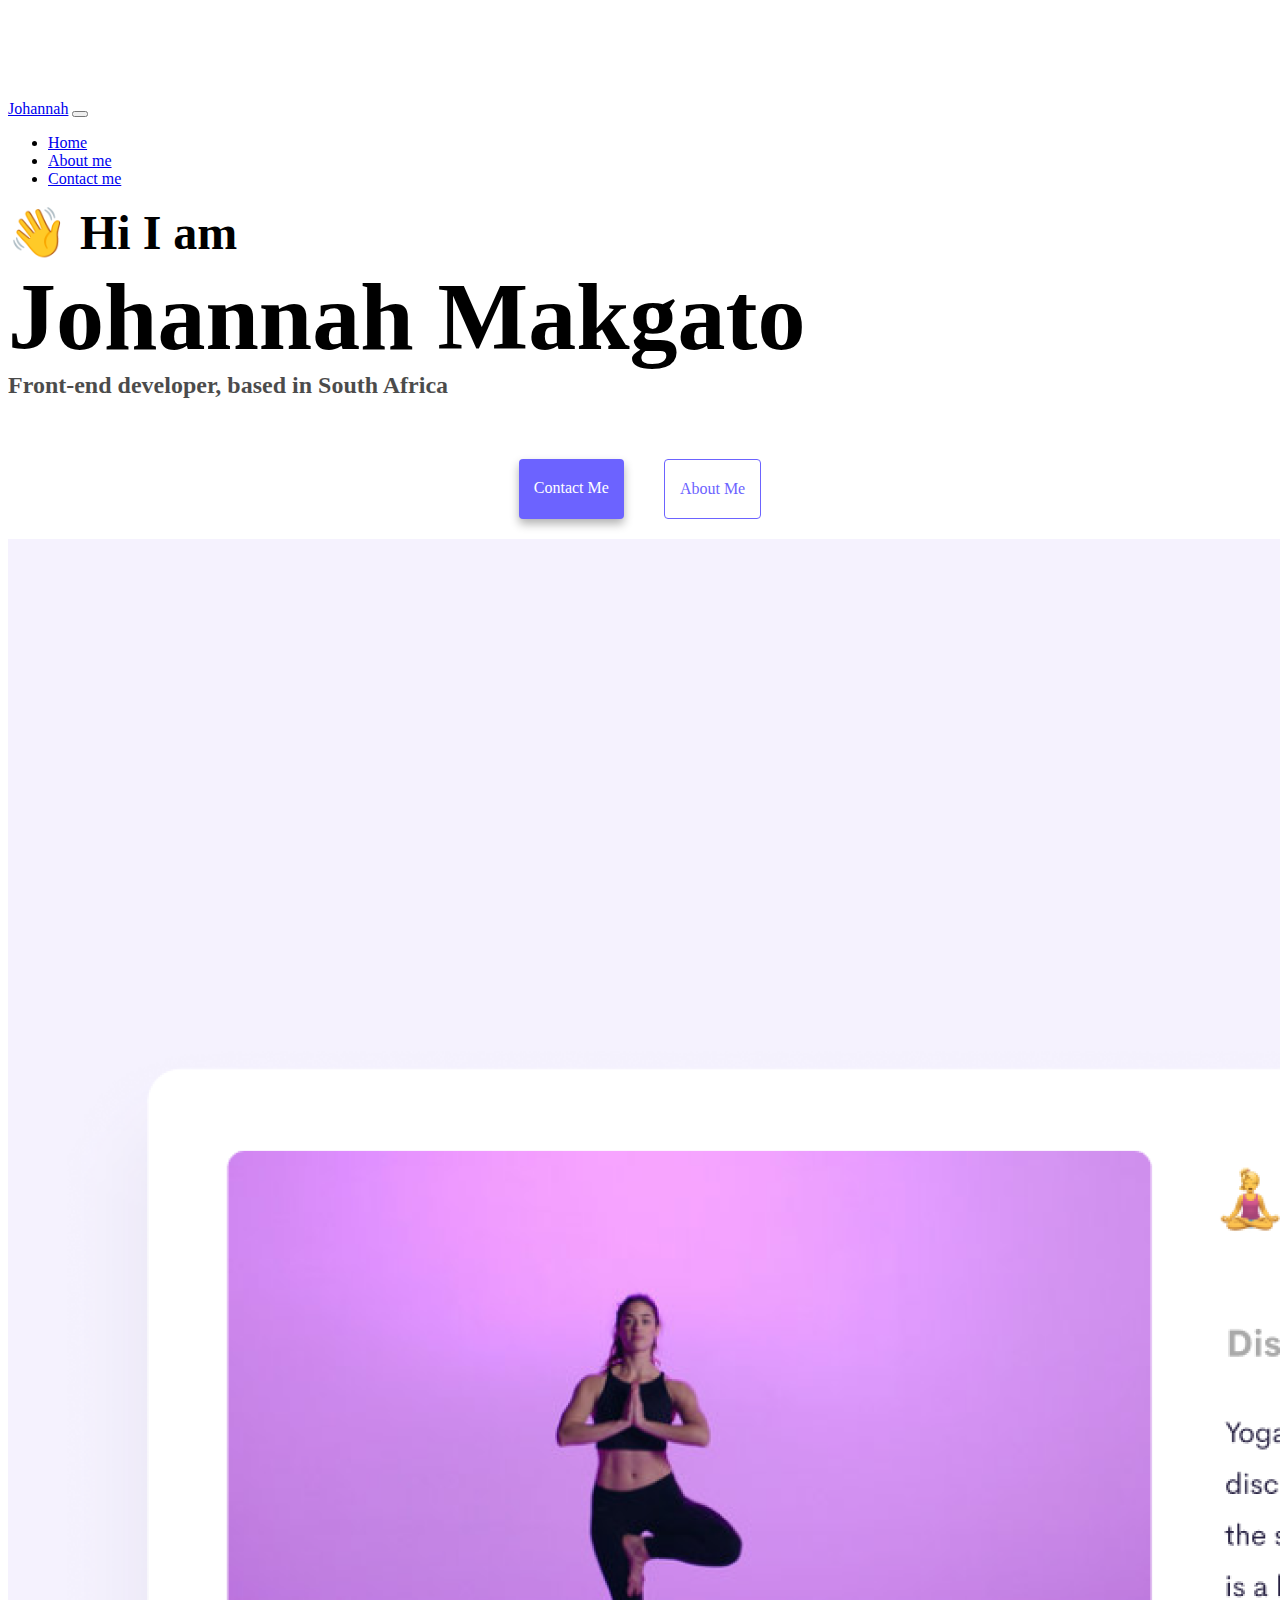
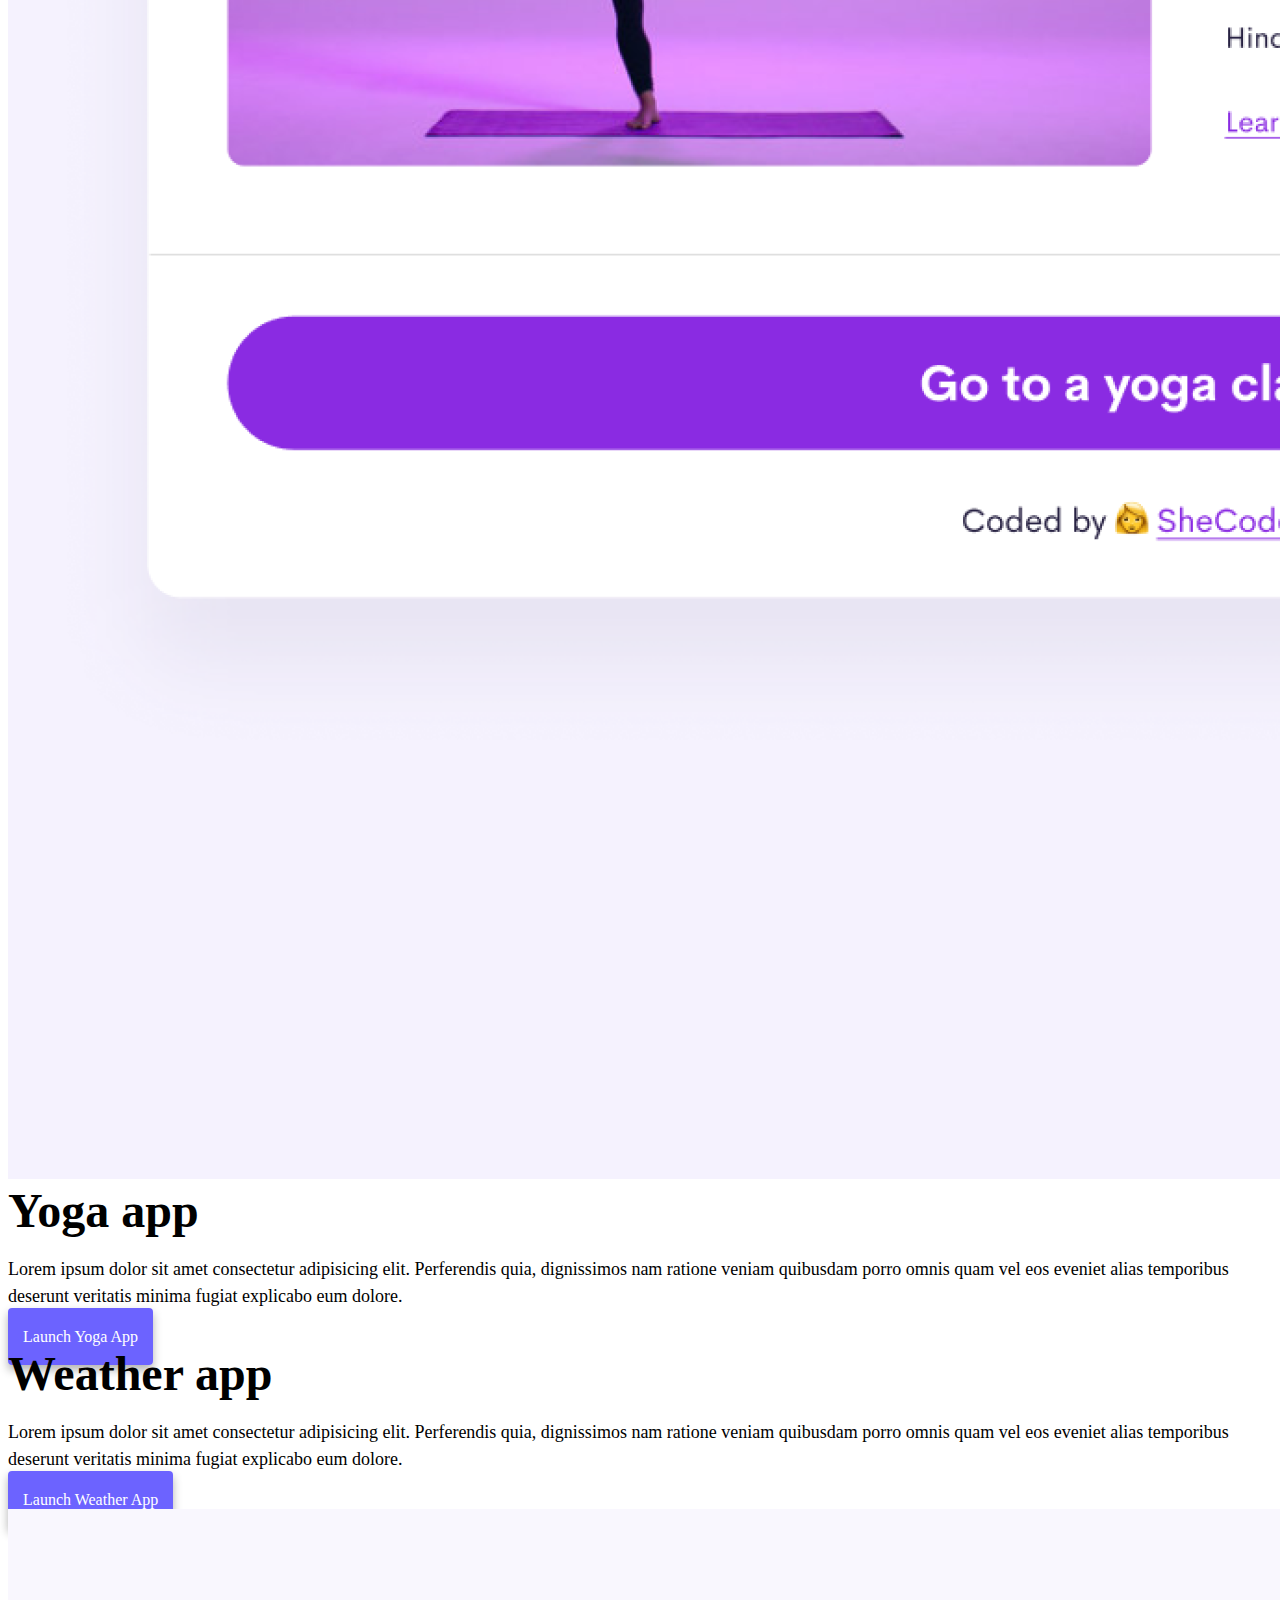
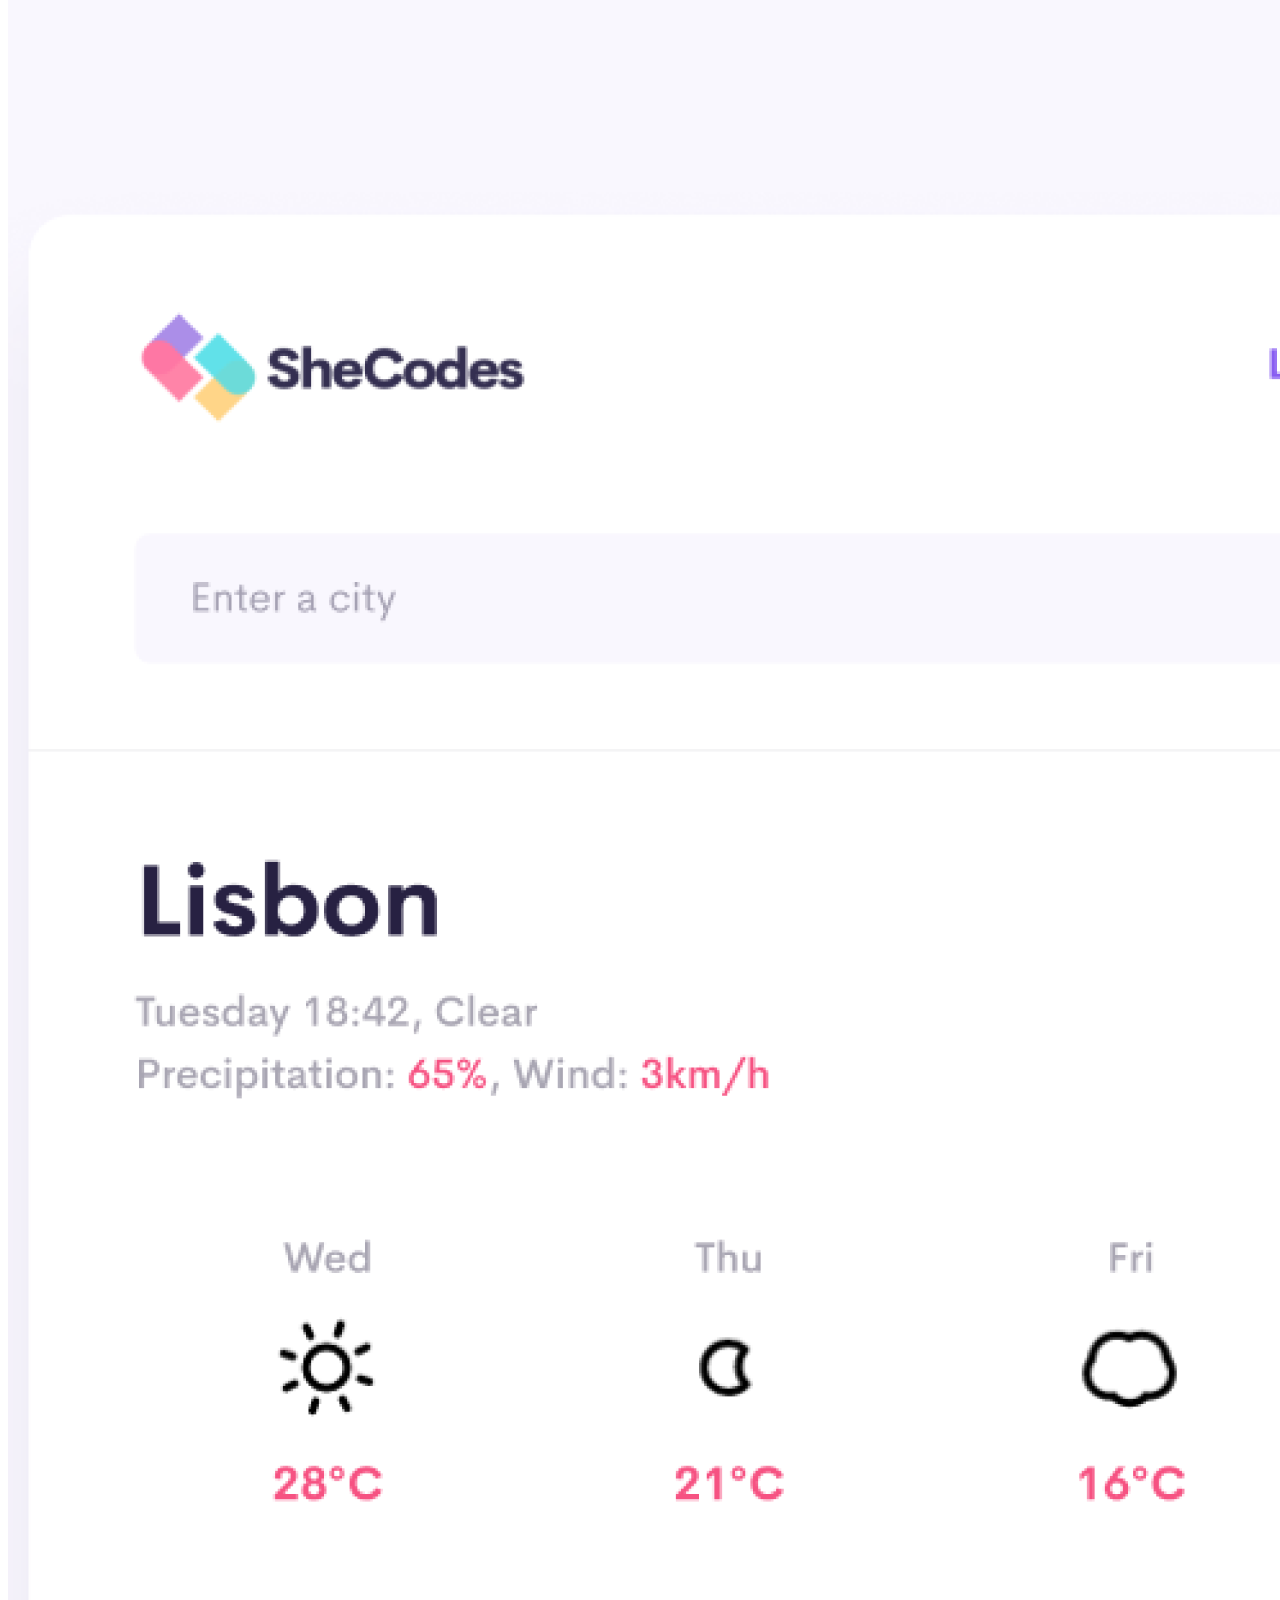
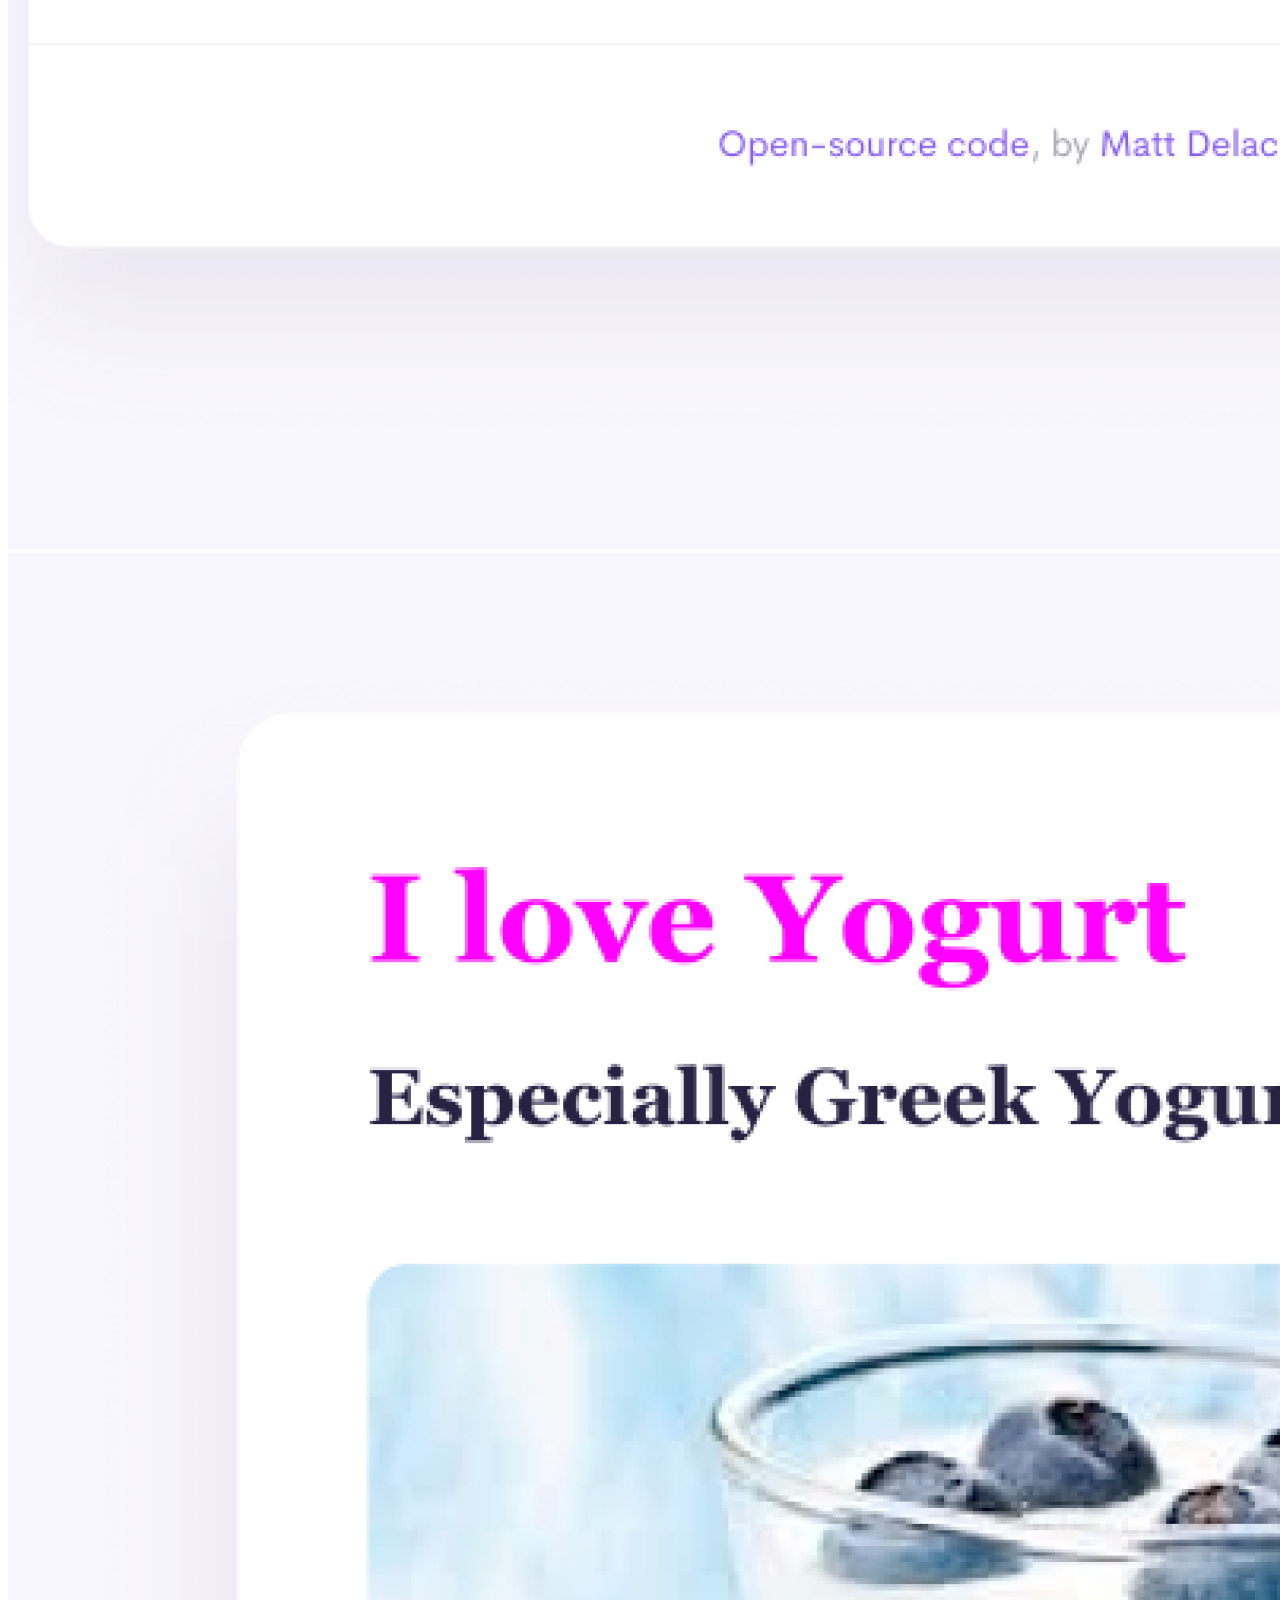
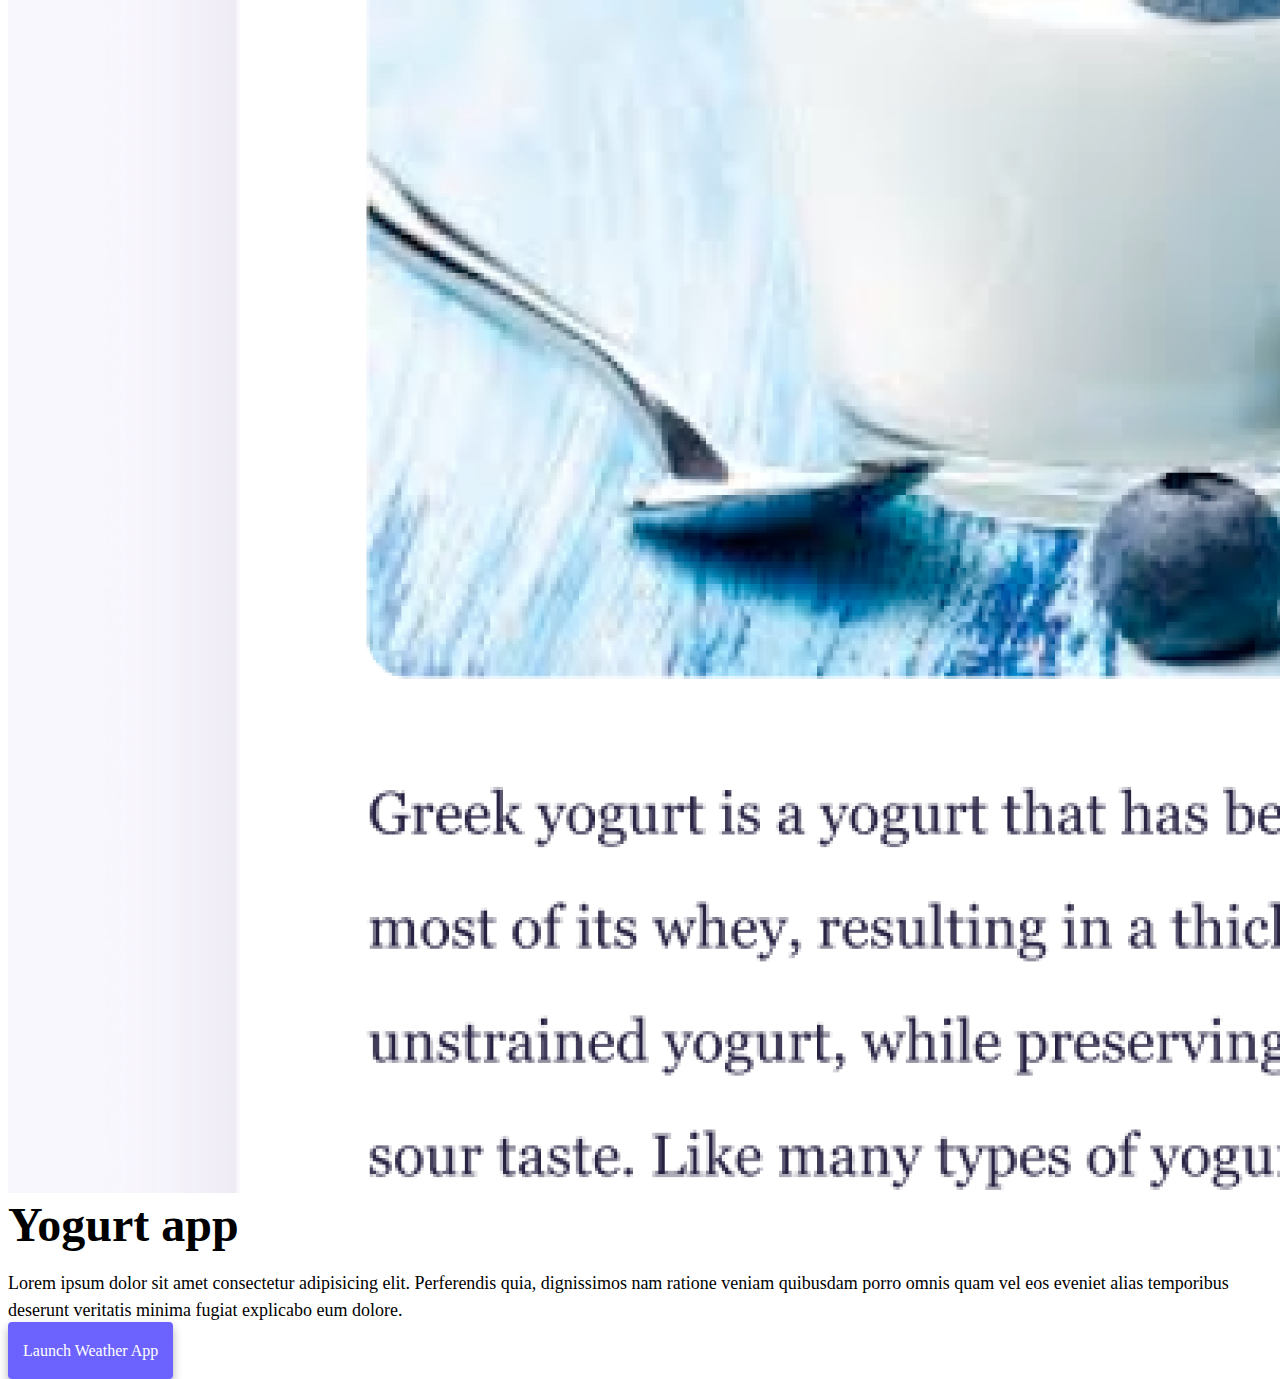
<file: index.html>
<!DOCTYPE html>
<html lang="en">
  <head>
    <meta charset="UTF-8" />
    <meta http-equiv="X-UA-Compatible" content="IE=edge" />
    <meta name="viewport" content="width=device-width, initial-scale=1.0" />
    <meta
      name="description"
      content="Johannah Makgato's profile Portfolio :Front-End Developer"
    />
    <title>Best Front-end developer Portfolio: Johannah Makgato</title>
    <link
      href="https://cdn.jsdelivr.net/npm/bootstrap@5.0.0-beta2/dist/css/bootstrap.min.css"
      rel="stylesheet"
      integrity="sha384-BmbxuPwQa2lc/FVzBcNJ7UAyJxM6wuqIj61tLrc4wSX0szH/Ev+nYRRuWlolflfl"
      crossorigin="anonymous"
    />
    <script
      src="https://cdn.jsdelivr.net/npm/bootstrap@5.0.0-beta2/dist/js/bootstrap.bundle.min.js"
      integrity="sha384-b5kHyXgcpbZJO/tY9Ul7kGkf1S0CWuKcCD38l8YkeH8z8QjE0GmW1gYU5S9FOnJ0"
      crossorigin="anonymous"
    ></script>
    <link rel="stylesheet" href="/src/style.css" />
  </head>
  <body>
    <nav class="navbar navbar-expand-lg navbar-light bg-light fixed-top">
      <div class="container">
        <a class="navbar-brand" href="index.html">Johannah</a>
        <button
          class="navbar-toggler"
          type="button"
          data-bs-toggle="collapse"
          data-bs-target="#navbarNav"
          aria-controls="navbarNav"
          aria-expanded="false"
          aria-label="Toggle navigation"
        >
          <span class="navbar-toggler-icon"></span>
        </button>
        <div class="collapse navbar-collapse" id="navbarNav">
          <ul class="navbar-nav">
            <li class="nav-item">
              <a class="nav-link active" aria-current="page" href="index.html"
                >Home</a
              >
            </li>
            <li class="nav-item">
              <a class="nav-link" href="about.html" title="About Me"
                >About me</a
              >
            </li>
            <li class="nav-item">
              <a class="nav-link" href="about.html#contact" title="Contact Me"
                >Contact me</a
              >
            </li>
          </ul>
        </div>
      </div>
    </nav>
    <h2 class="text-center">👋 Hi I am</h2>
    <h1 class="text-center">Johannah Makgato</h1>
    <h3 class="text-center">Front-end developer, based in South Africa</h3>
    <div class="navigation-links mb-5">
      <a
        href="about.html#contact"
        class="primary-link"
        title="My contact Details"
        >Contact me</a
      >
      <a href="about.html" class="secondary-link" title="about me">About me</a>
    </div>
    <div class="container">
      <div class="row">
        <div class="col-6">
          <img src="images/yoga.png" class="img-fluid rounded" alt="yoga" />
        </div>
        <div class="col-6">
          <h2 class="mb-3">Yoga app</h2>
          <p>
            Lorem ipsum dolor sit amet consectetur adipisicing elit. Perferendis
            quia, dignissimos nam ratione veniam quibusdam porro omnis quam vel
            eos eveniet alias temporibus deserunt veritatis minima fugiat
            explicabo eum dolore.
          </p>
          <div class="mt-5">
            <a href="#" class="primary-link" title="see the app"
              >Launch Yoga App</a
            >
          </div>
        </div>
      </div>
      <div class="row mt-5">
        <div class="col-6">
          <h2 class="mb-3">Weather app</h2>
          <p>
            Lorem ipsum dolor sit amet consectetur adipisicing elit. Perferendis
            quia, dignissimos nam ratione veniam quibusdam porro omnis quam vel
            eos eveniet alias temporibus deserunt veritatis minima fugiat
            explicabo eum dolore.
          </p>
          <div class="mt-5">
            <a href="#" class="primary-link">Launch Weather App</a>
          </div>
        </div>
        <div class="col-6">
          <img
            src="images/weather.png"
            class="img-fluid rounded"
            alt="weather forcast"
          />
        </div>
      </div>
      <div class="row mt-5">
        <div class="col-6">
          <img src="images/yogurt.png" class="img-fluid rounded" alt="yogurt" />
        </div>
        <div class="col-6">
          <h2 class="mb-3">Yogurt app</h2>
          <p>
            Lorem ipsum dolor sit amet consectetur adipisicing elit. Perferendis
            quia, dignissimos nam ratione veniam quibusdam porro omnis quam vel
            eos eveniet alias temporibus deserunt veritatis minima fugiat
            explicabo eum dolore.
          </p>
          <div class="mt-5">
            <a href="#" class="primary-link">Launch Weather App</a>
          </div>
        </div>
      </div>
    </div>
  </body>
</html>
</file>
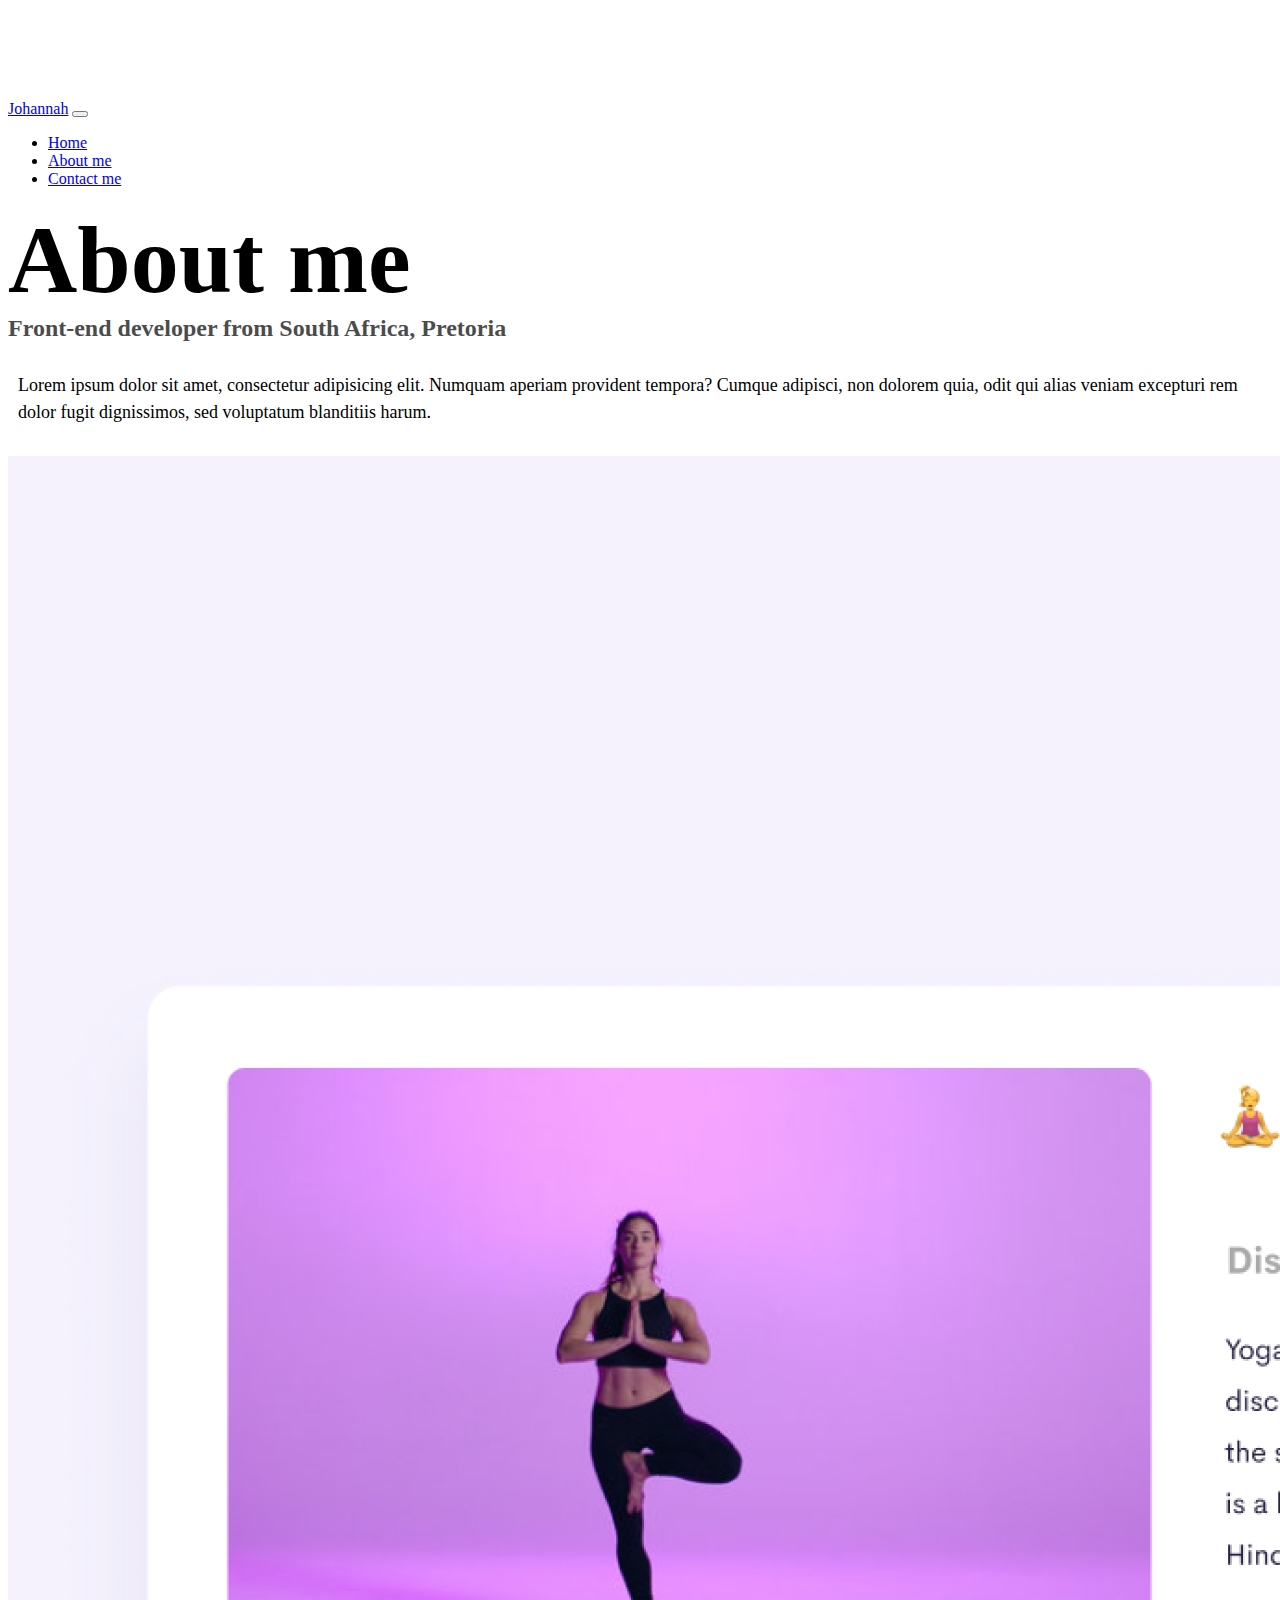
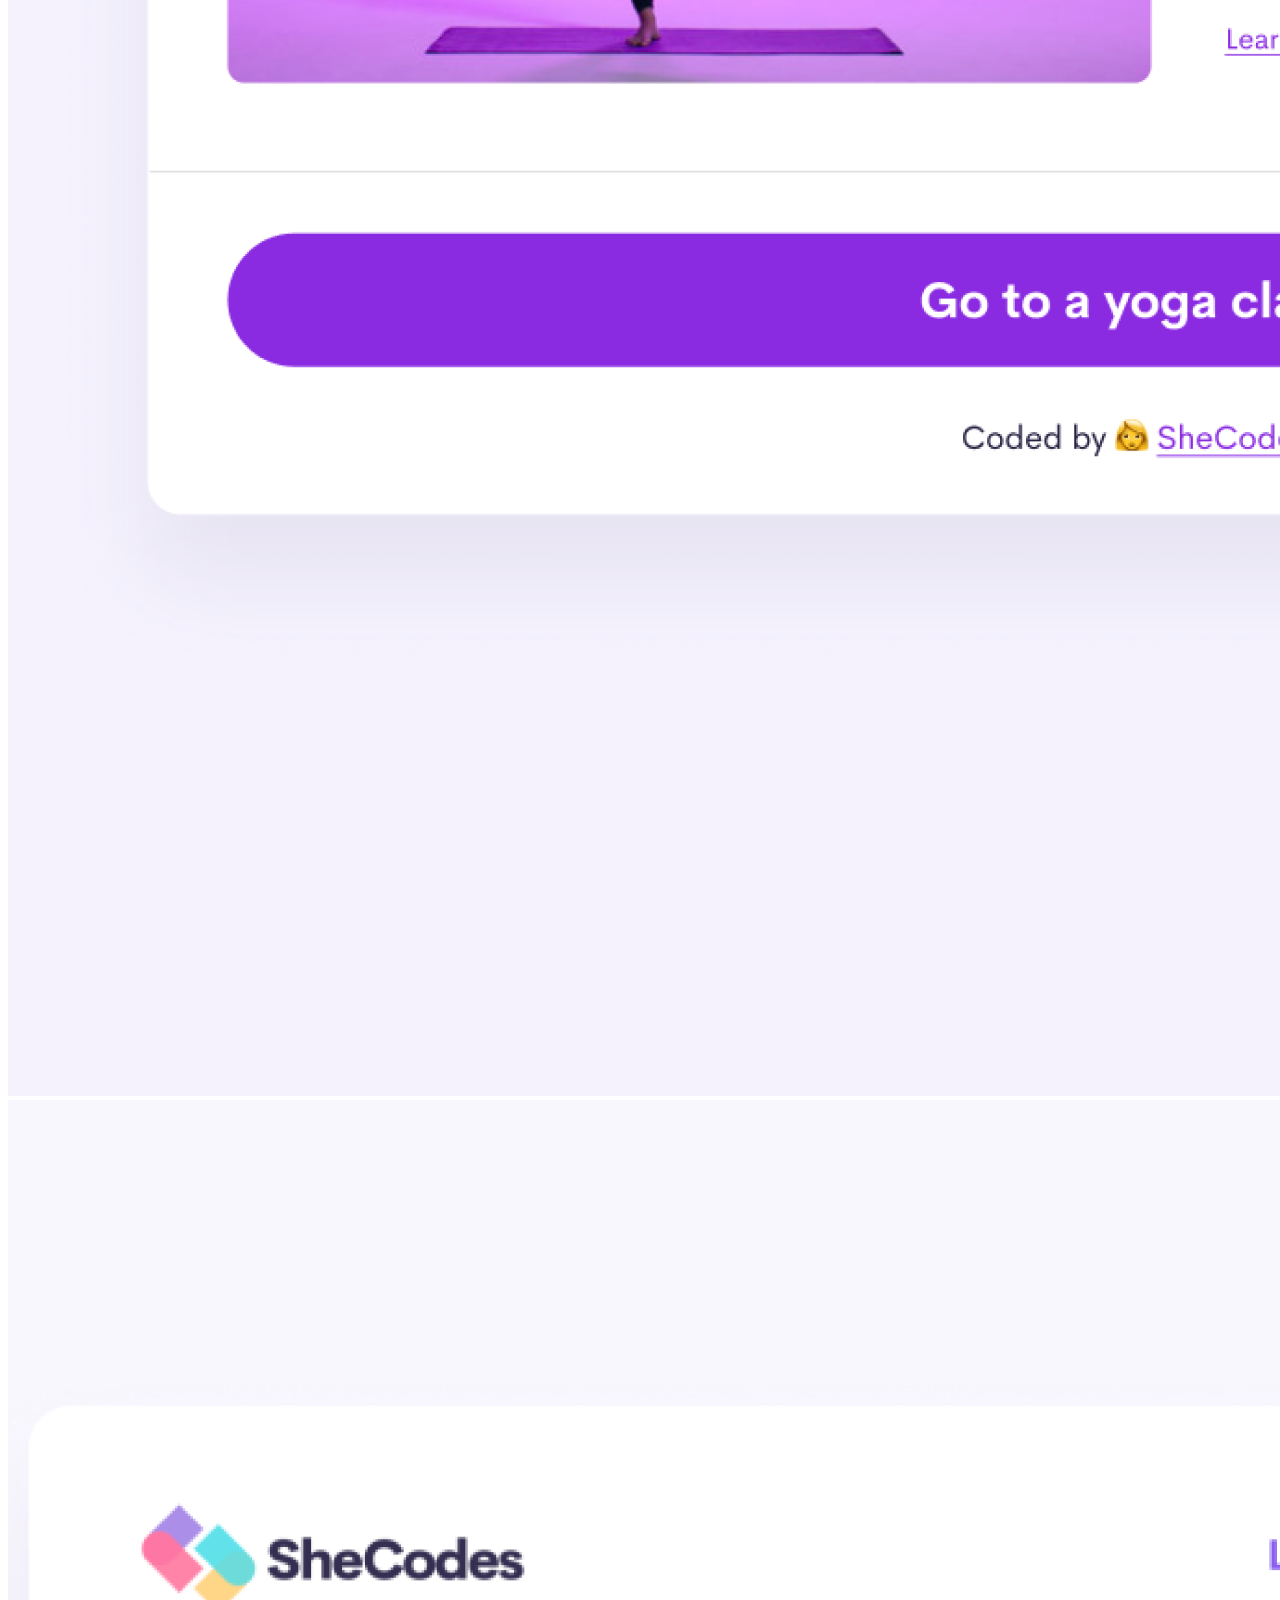
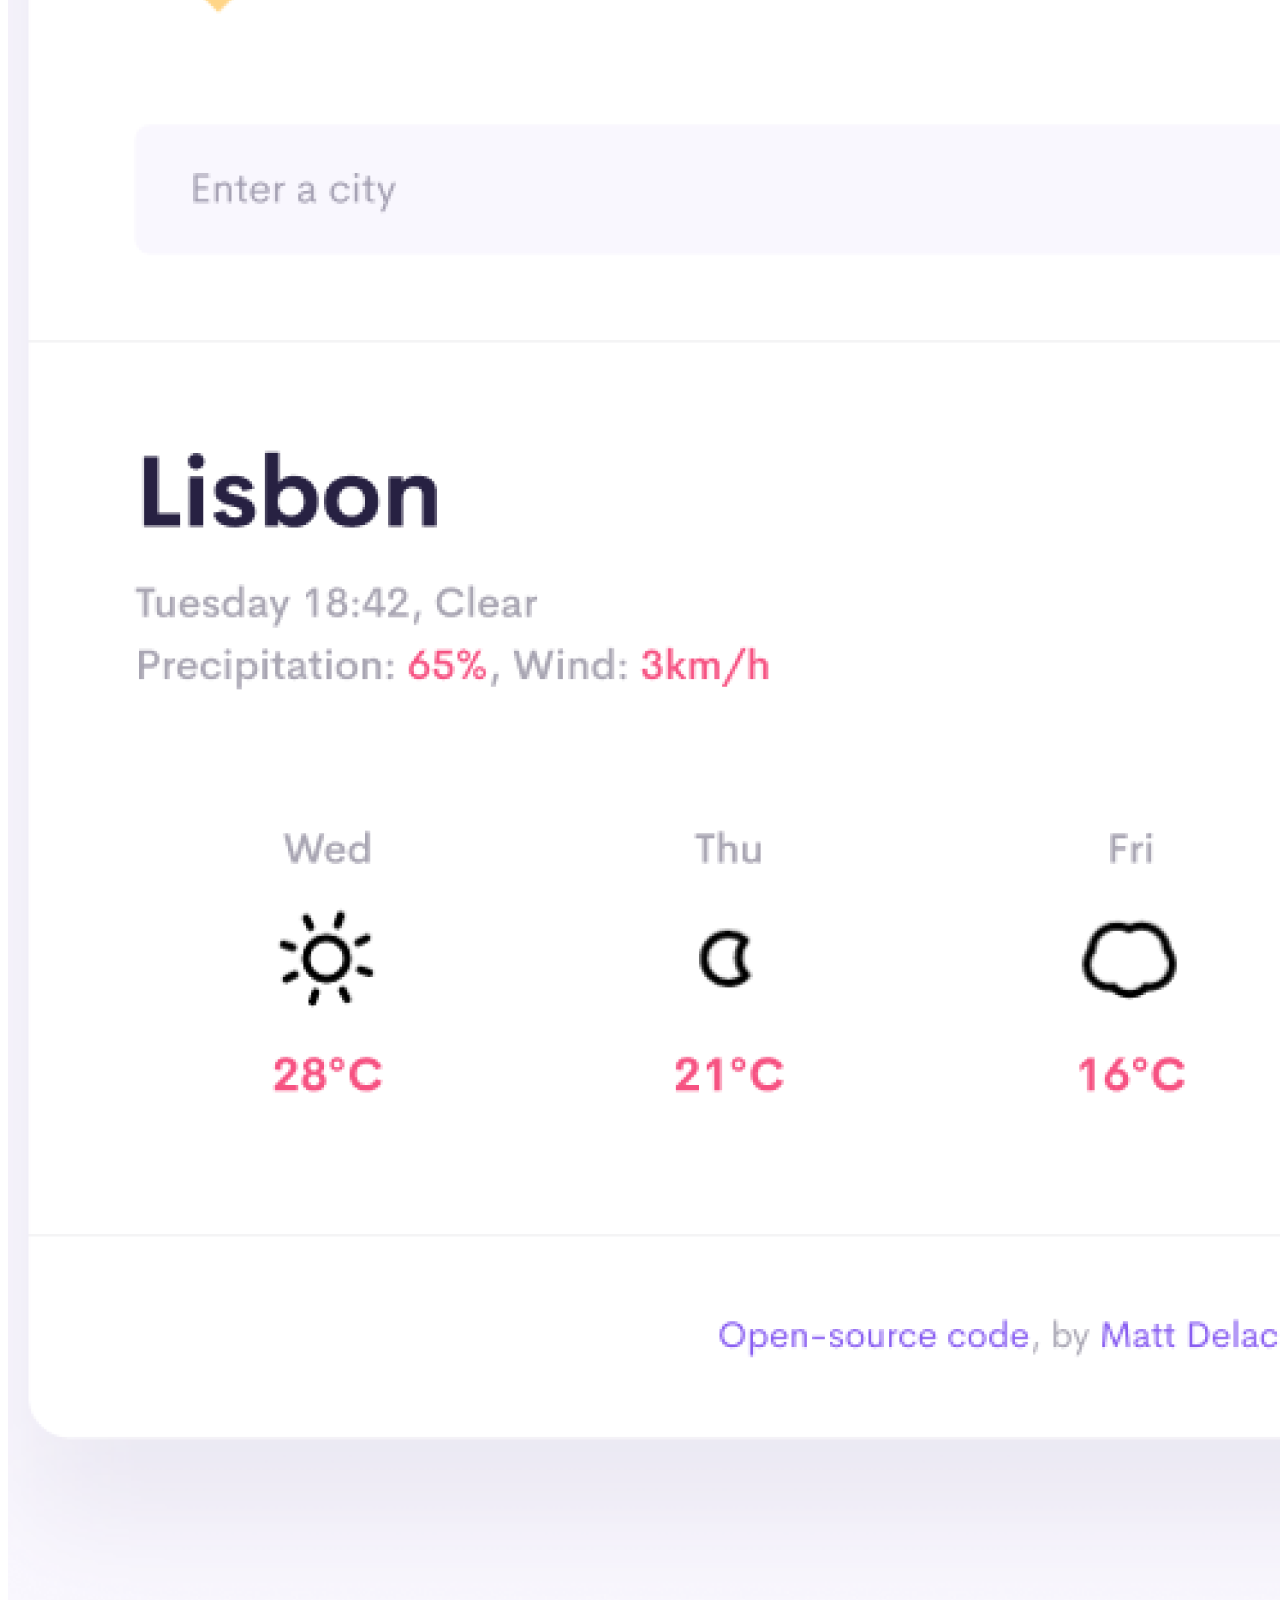
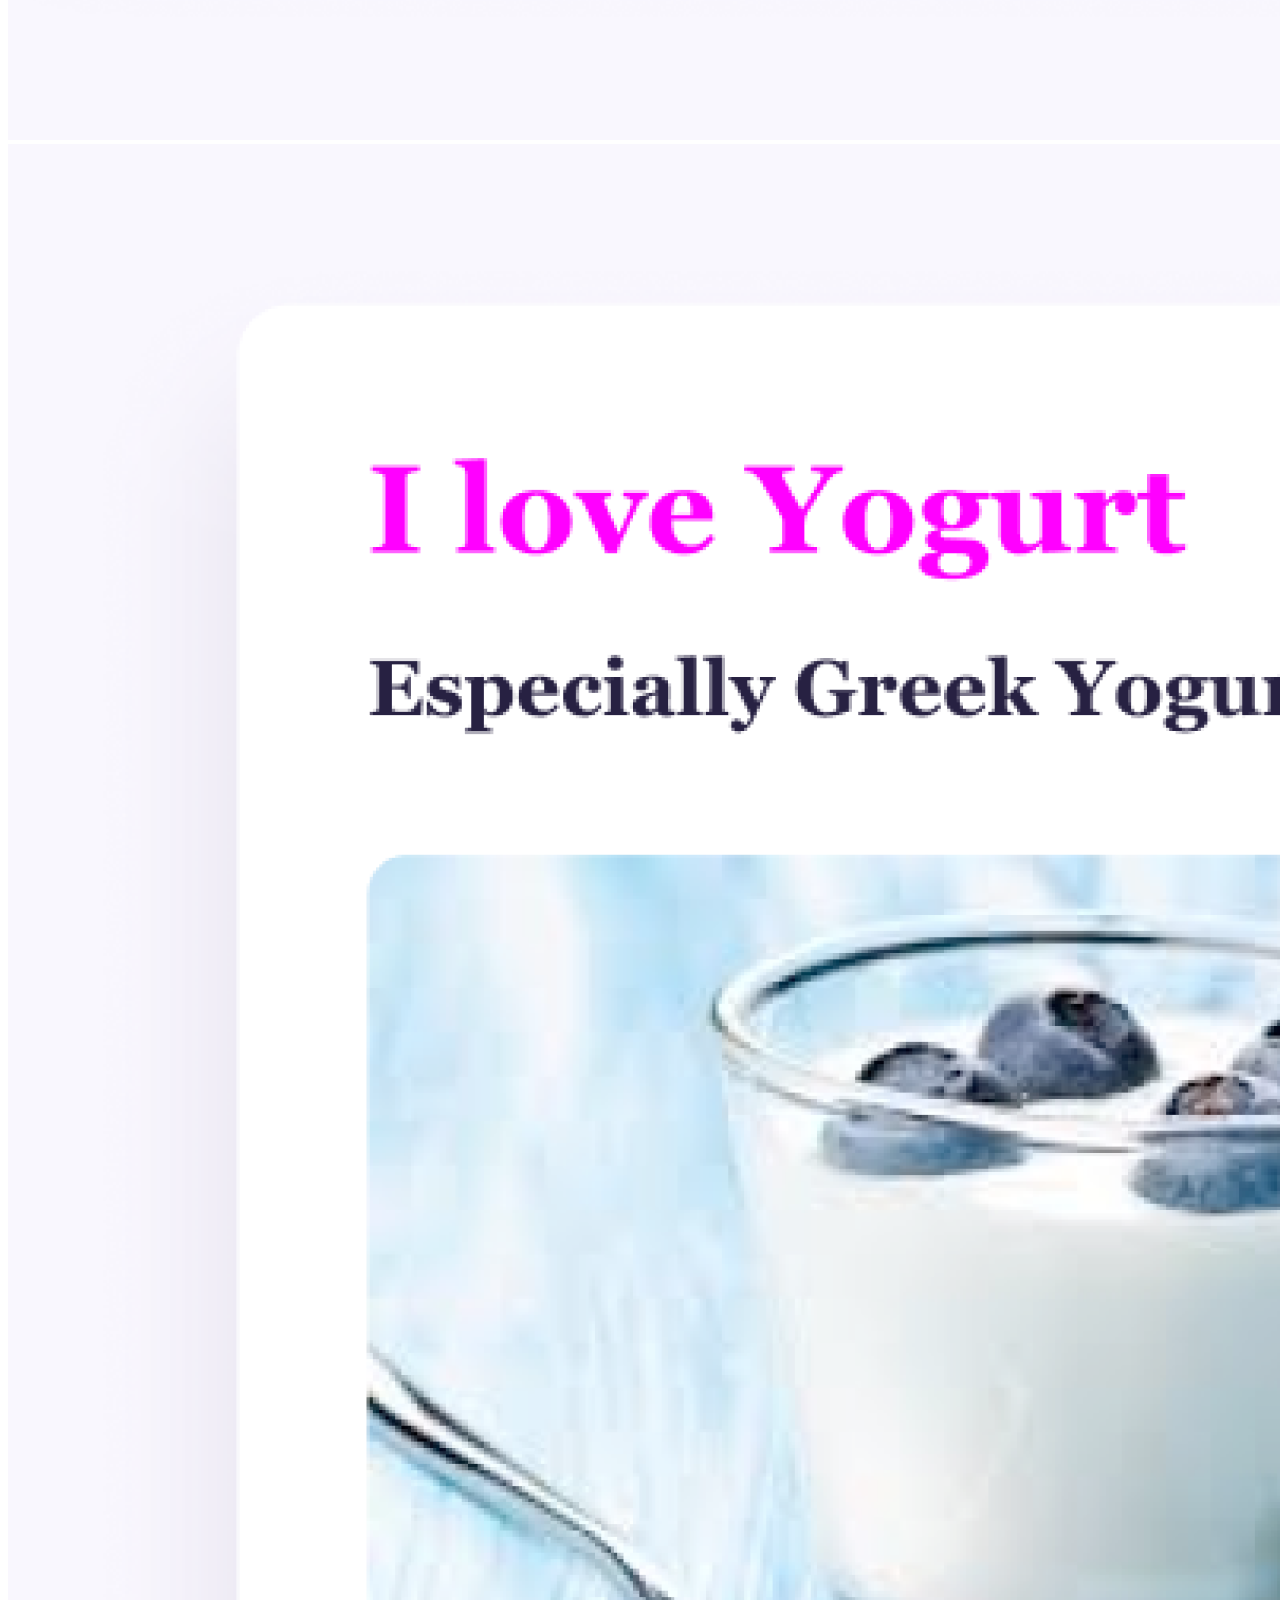
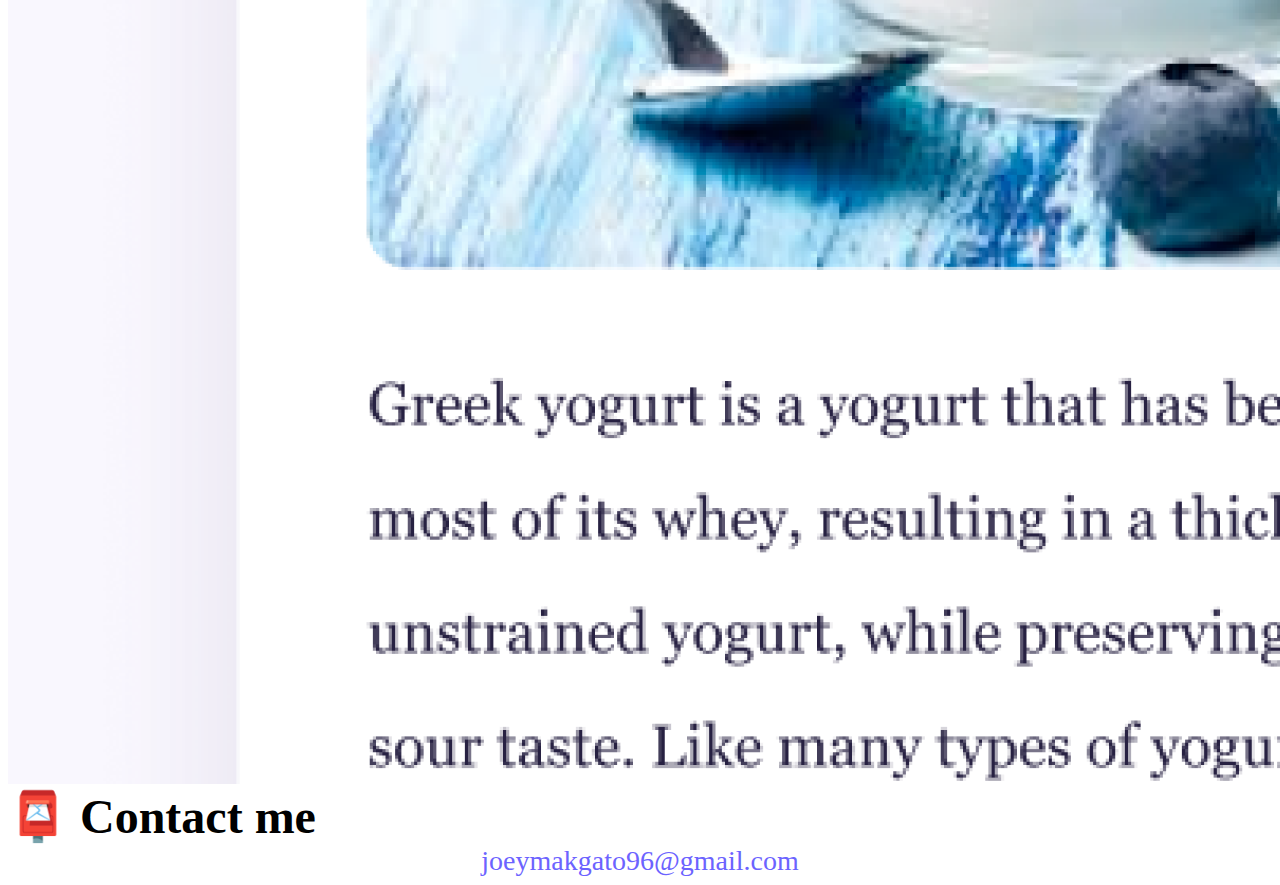
<file: about.html>
<!DOCTYPE html>
<html lang="en">
  <head>
    <meta charset="UTF-8" />
    <meta http-equiv="X-UA-Compatible" content="IE=edge" />
    <meta name="viewport" content="width=device-width, initial-scale=1.0" />
    <meta
      name="description"
      content="The about page is all the application i jabe created with my workshops at sheCodes"
    />
    <link
      href="https://cdn.jsdelivr.net/npm/bootstrap@5.0.0-beta2/dist/css/bootstrap.min.css"
      rel="stylesheet"
      integrity="sha384-BmbxuPwQa2lc/FVzBcNJ7UAyJxM6wuqIj61tLrc4wSX0szH/Ev+nYRRuWlolflfl"
      crossorigin="anonymous"
    />
    <script
      src="https://cdn.jsdelivr.net/npm/bootstrap@5.0.0-beta2/dist/js/bootstrap.bundle.min.js"
      integrity="sha384-b5kHyXgcpbZJO/tY9Ul7kGkf1S0CWuKcCD38l8YkeH8z8QjE0GmW1gYU5S9FOnJ0"
      crossorigin="anonymous"
    ></script>
    <link rel="stylesheet" href="./src/style.css" />
    <title>About Johannah Joey Makgato</title>
  </head>
  <body>
    <nav class="navbar navbar-expand-lg navbar-light bg-light fixed-top">
      <div class="container">
        <a class="navbar-brand" href="index.html">Johannah</a>
        <button
          class="navbar-toggler"
          type="button"
          data-bs-toggle="collapse"
          data-bs-target="#navbarNav"
          aria-controls="navbarNav"
          aria-expanded="false"
          aria-label="Toggle navigation"
        >
          <span class="navbar-toggler-icon"></span>
        </button>
        <div class="collapse navbar-collapse" id="navbarNav">
          <ul class="navbar-nav">
            <li class="nav-item">
              <a
                class="nav-link"
                aria-current="page"
                href="index.html"
                title="Home Page"
                >Home</a
              >
            </li>
            <li class="nav-item">
              <a class="nav-link active" href="about.html" title="About Me "
                >About me</a
              >
            </li>
            <li class="nav-item">
              <a class="nav-link" href="about.html#contact" title="contact me"
                >Contact me</a
              >
            </li>
          </ul>
        </div>
      </div>
    </nav>
    <h1 class="text-center">About me</h1>
    <h3 class="text-center">Front-end developer from South Africa, Pretoria</h3>
    <div class="about-paragraphs text-center">
      <p>
        Lorem ipsum dolor sit amet, consectetur adipisicing elit. Numquam
        aperiam provident tempora? Cumque adipisci, non dolorem quia, odit qui
        alias veniam excepturi rem dolor fugit dignissimos, sed voluptatum
        blanditiis harum.
      </p>
    </div>
    <div class="container">
      <div class="row">
        <div class="col-sm-4">
          <img
            src="images/yoga.png"
            class="img-fluid p-2 shadow rounded"
            alt="yoga App"
          />
        </div>
        <div class="col-sm-4">
          <img
            src="images/weather.png"
            class="img-fluid p-2 shadow rounded"
            alt="weather app"
          />
        </div>
        <div class="col-sm-4">
          <img
            src="images/yogurt.png"
            class="img-fluid p-2 shadow rounded"
            alt="yogurt app"
          />
        </div>
      </div>
    </div>
    <div id="contact" class="mt-5">
      <h2 class="text-center">📮 Contact me</h2>
      <a
        href="mailto:joeymakgato96@gmail.com"
        class="email-link"
        title="my contact Details"
      >
        joeymakgato96@gmail.com
      </a>
    </div>
  </body>
</html>
</file>
<file: src/style.css>
:root {
  --primary-color: #6c63ff;
  --secondary-color: #f5f2fe;
  --box-shadow: 0 5px 10px rgba(0, 0, 0, 0.3);
}

body {
  margin-top: 100px;
}

h1,
h2,
h3 {
  margin: 0;
}

h1 {
  font-size: 96px;
}

h2 {
  font-size: 48px;
}

h3 {
  font-size: 24px;
  opacity: 0.7;
}

p {
  font-size: 18px;
  line-height: 1.5;
}

.navigation-links {
  display: flex;
  margin-top: 40px;
  justify-content: center;
}

.navigation-links a {
  margin: 20px;
}

.primary-link {
  border-radius: 4px;
  padding: 20px 15px;
  text-decoration: none;
  text-transform: capitalize;
  background: var(--primary-color);
  box-shadow: var(--box-shadow);
  color: white;
}

.secondary-link {
  border-radius: 4px;
  padding: 20px 15px;
  text-decoration: none;
  text-transform: capitalize;
  color: var(--primary-color);
  border: 1px solid var(--primary-color);
}

.homepage-link {
  color: var(--primary-color);
  text-align: center;
  display: block;
}

.about-paragraphs {
  margin: 30px 0;
}

.about-paragraphs p {
  margin: 10px;
}

.email-link {
  display: flex;
  justify-content: center;
  color: var(--primary-color);
  font-size: 28px;
  text-decoration: none;
}

.email-link:hover {
  text-decoration: underline;
}
@media (max-width: 950px) {
  h1 {
    text-align: center;
    font-size: 35px;
  }
}
</file>
